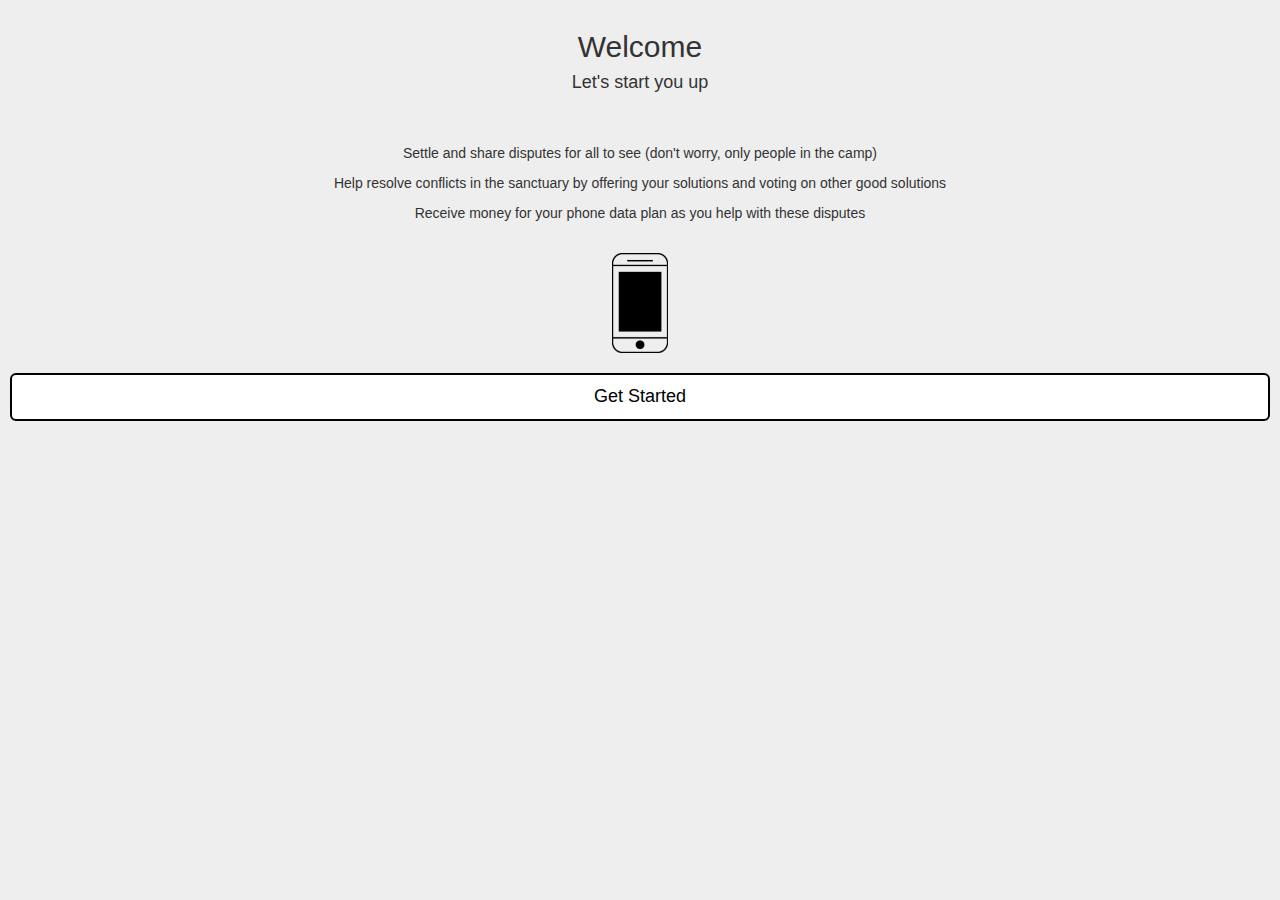
<file: howTo.html>
<!DOCTYPE html>
<html lang="en">
  <head>
    <meta charset="utf-8">
    <meta name="viewport" content="width=device-width, initial-scale=1, shrink-to-fit=no">
    <meta name="description" content="">
    <meta name="author" content="">

    <title>Welcome</title>

    <!-- Custom styles for this template -->
    <link rel="stylesheet" href="css/bootstrap.css">
    <link rel="stylesheet" href="css/main.css">
    <link href="css/signin.css" rel="stylesheet">
    <script src="js/main.js"></script>


  </head>

  <body class="introDiv">
  	<script type="text/javascript">getUser();</script>

  	<h2>Welcome</h2>
  	<h4>Let's start you up</h4>
  	<br><br>
  	<p> Settle and share disputes for all to see (don't worry, only people in the camp)</p>
  	<p> Help resolve conflicts in the sanctuary by offering your solutions and voting on other good solutions</p>
  	<p> Receive money for your phone data plan as you help with these disputes </p> 
  	<img src="img/core40-smartphone.png">

	<a href="userHome.html" class="btn btn-lg btn-primary btn-block">Get Started</a>
     </body>
</html>
</file>
<file: css/main.css>
/* ==========================================================================
   Author's custom styles
   ========================================================================== */

/*.mainBackground{
	background-color: blue;
	color:;
}*/

.introDiv{
	text-align: center;
	padding: 10px; 
}

img{
	height:100px;
	margin:20px;
}

.btn{
	background-color: white;
	border: 2px solid black;
	color: black;
}

.btn:hover{
	background-color: black;
	dborder: 2px solid black;
}

.nav{
	background-color: #f0f0f0;
	height: 70px;
	width:100%;
	position: fixed;
	bottom: 0px;
	left:0px;
}

.icons{
	height: 35px;
	margin:0px;
	margin-left: 25px;
	margin-right: 25px;
}

table{
	table-layout: fixed;
}

td{
	   white-space: -o-pre-wrap; 
    word-wrap: break-word;
    white-space: pre-wrap; 
    white-space: -moz-pre-wrap; 
    white-space: -pre-wrap;
}

.container{
	height:100px;
}

.newResolution{
	text-align: left;
}
</file>
<file: css/signin.css>
body {
  padding-top: 40px;
  padding-bottom: 40px;
  background-color: #eee;
}

.form-signin {
  max-width: 330px;
  padding: 15px;
  margin: 0 auto;
}
.form-signin .form-signin-heading,
.form-signin .checkbox {
  margin-bottom: 10px;
}
.form-signin .checkbox {
  font-weight: normal;
}
.form-signin .form-control {
  position: relative;
  height: auto;
  -webkit-box-sizing: border-box;
          box-sizing: border-box;
  padding: 10px;
  font-size: 16px;
}
.form-signin .form-control:focus {
  z-index: 2;
}
.form-signin input[type="email"] {
  margin-bottom: -1px;
  border-bottom-right-radius: 0;
  border-bottom-left-radius: 0;
}
.form-signin input[type="password"] {
  margin-bottom: 10px;
  border-top-left-radius: 0;
  border-top-right-radius: 0;
}

.photoUpload{
  height: 200px;
  border: 1px solid black;
  margin: 0 auto;
}

#photoButton{
  padding:75px;
  text-align: center;
}
</file>
